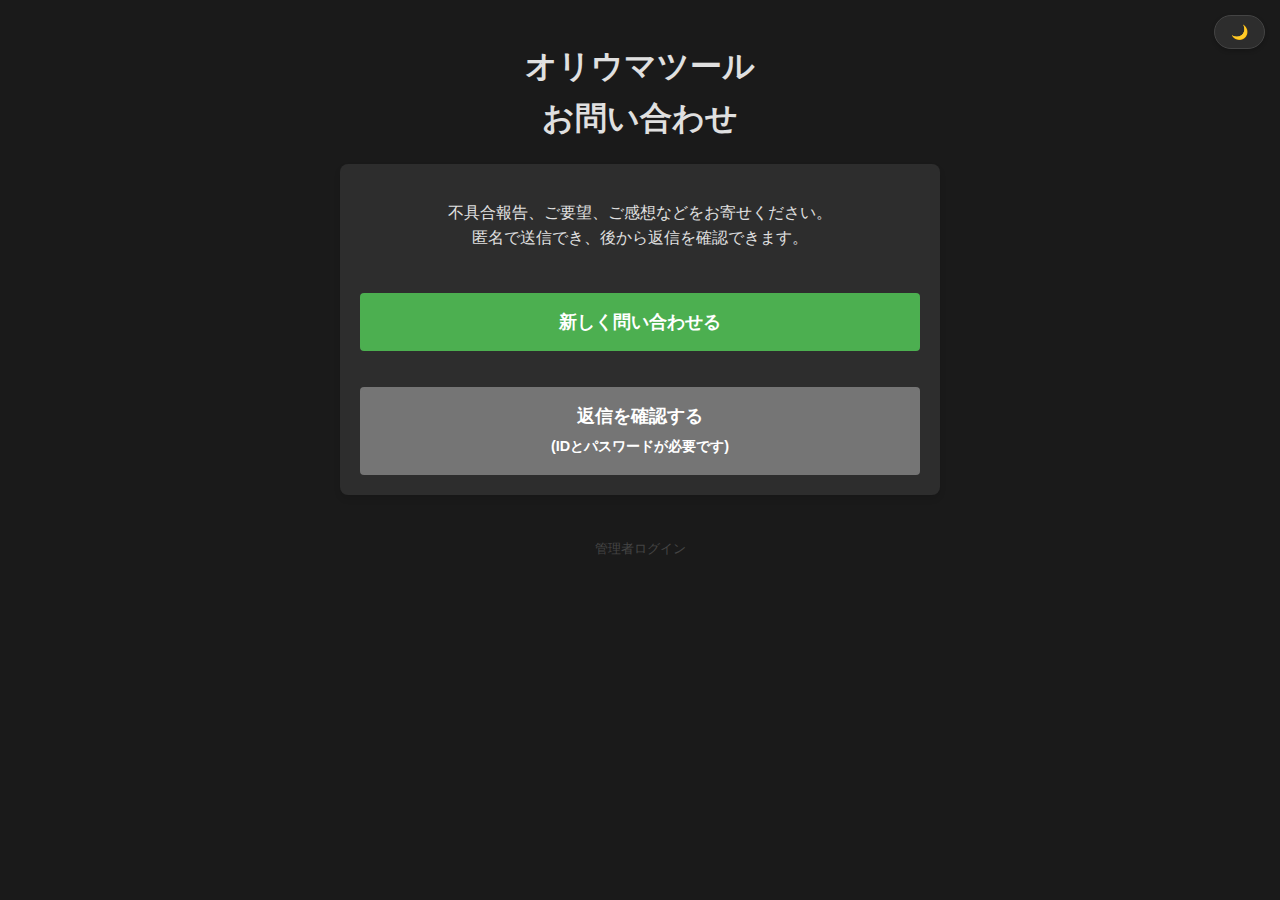
<file: index.html>
<!DOCTYPE html>
<html lang="ja">
<head>
    <meta charset="UTF-8">
    <meta name="viewport" content="width=device-width, initial-scale=1.0">
    <title>オリウマツール お問い合わせ</title>
    <link rel="stylesheet" href="style.css?v=1.0">
</head>
<body id="page-index">
    <script>
        // 設定読み込み時のチラつき（FOUC）防止用
        // script.jsの読み込みを待たずに、最速でクラスを適用します
        if (localStorage.getItem('theme') === 'light') {
            document.body.classList.add('light-mode');
        }
    </script>
    <div class="container">
        <h1>オリウマツール<br>お問い合わせ</h1>
        
        <div class="card" style="text-align: center;">
            <p>不具合報告、ご要望、ご感想などをお寄せください。<br>
            匿名で送信でき、後から返信を確認できます。</p>
            
            <br>

            <a href="contact.html" class="btn">新しく問い合わせる</a>
            <br>
            <a href="status.html" class="btn btn-secondary">返信を確認する<br><span style="font-size:0.8em">(IDとパスワードが必要です)</span></a>
        </div>

        <div style="text-align: center; margin-top: 40px;">
            <a href="admin.html" style="color: #444; text-decoration: none; font-size: 0.8em;">管理者ログイン</a>
        </div>
    </div>

    <script src="script.js?v=1.1"></script>
</body>
</html>
</file>
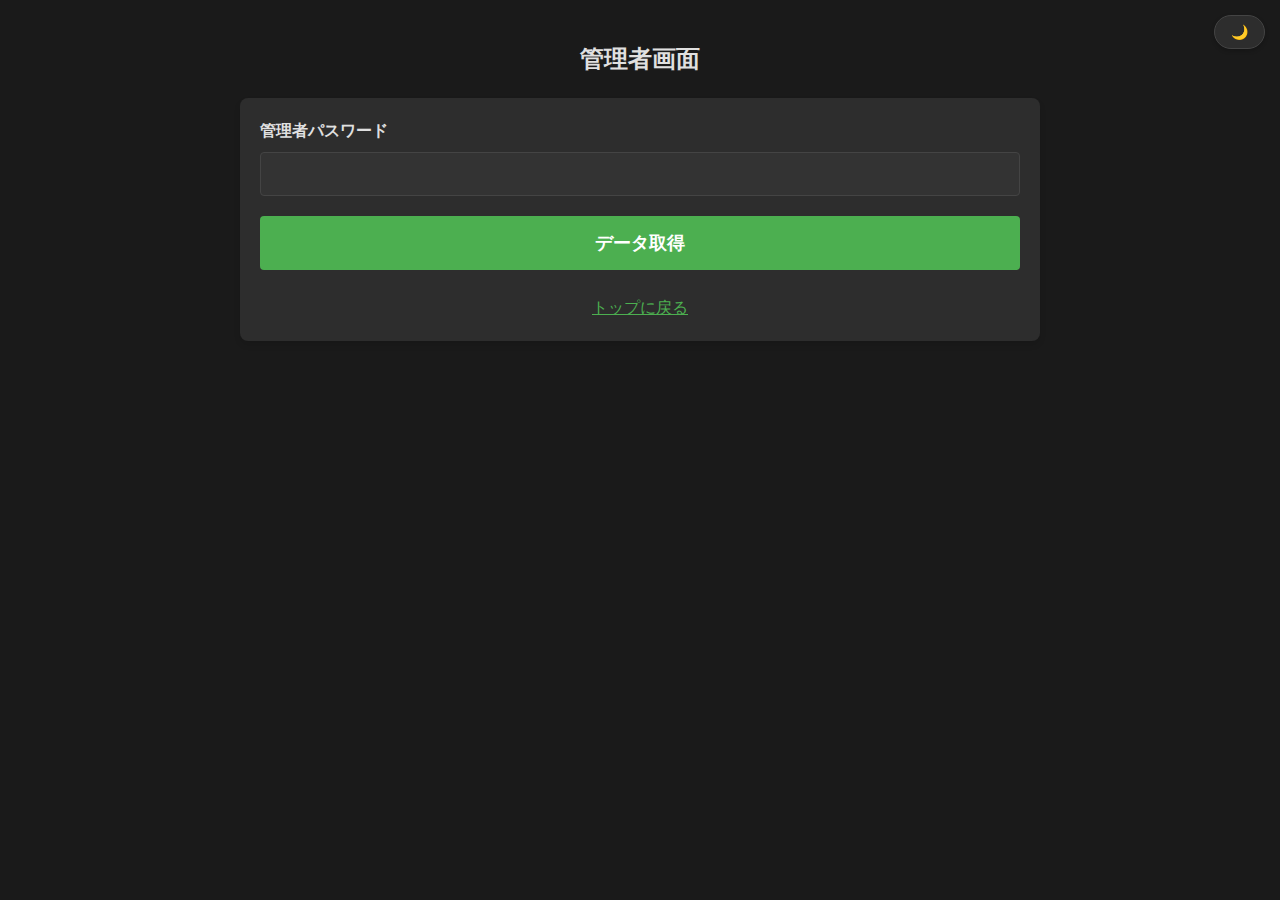
<file: admin.html>
<!DOCTYPE html>
<html lang="ja">
<head>
    <meta charset="UTF-8">
    <meta name="viewport" content="width=device-width, initial-scale=1.0">
    <title>管理者画面</title>
    <link rel="stylesheet" href="style.css?v=1.0">
</head>
<body id="page-admin">
    <script>
        // 設定読み込み時のチラつき（FOUC）防止用
        // script.jsの読み込みを待たずに、最速でクラスを適用します
        if (localStorage.getItem('theme') === 'light') {
            document.body.classList.add('light-mode');
        }
    </script>
    <div class="container" style="max-width: 800px;">
        <h2>管理者画面</h2>

        <div id="admin-login-container" class="card">
            <label>管理者パスワード</label>
            <input type="password" id="admin_pass">
            <button id="admin-login-btn" class="btn">データ取得</button>
            <br>
            <a href="index.html" style="display:block; text-align:center;">トップに戻る</a>
        </div>

        <div id="dashboard-container" class="hidden">
            <div style="text-align:right; margin-bottom:10px;">
                <button id="reload-btn" class="btn btn-secondary" style="width:auto; display:inline-block;">更新</button>
            </div>
            <div id="message-list">
                </div>
        </div>
    </div>

    <script src="script.js?v=1.1"></script>
</body>
</html>
</file>
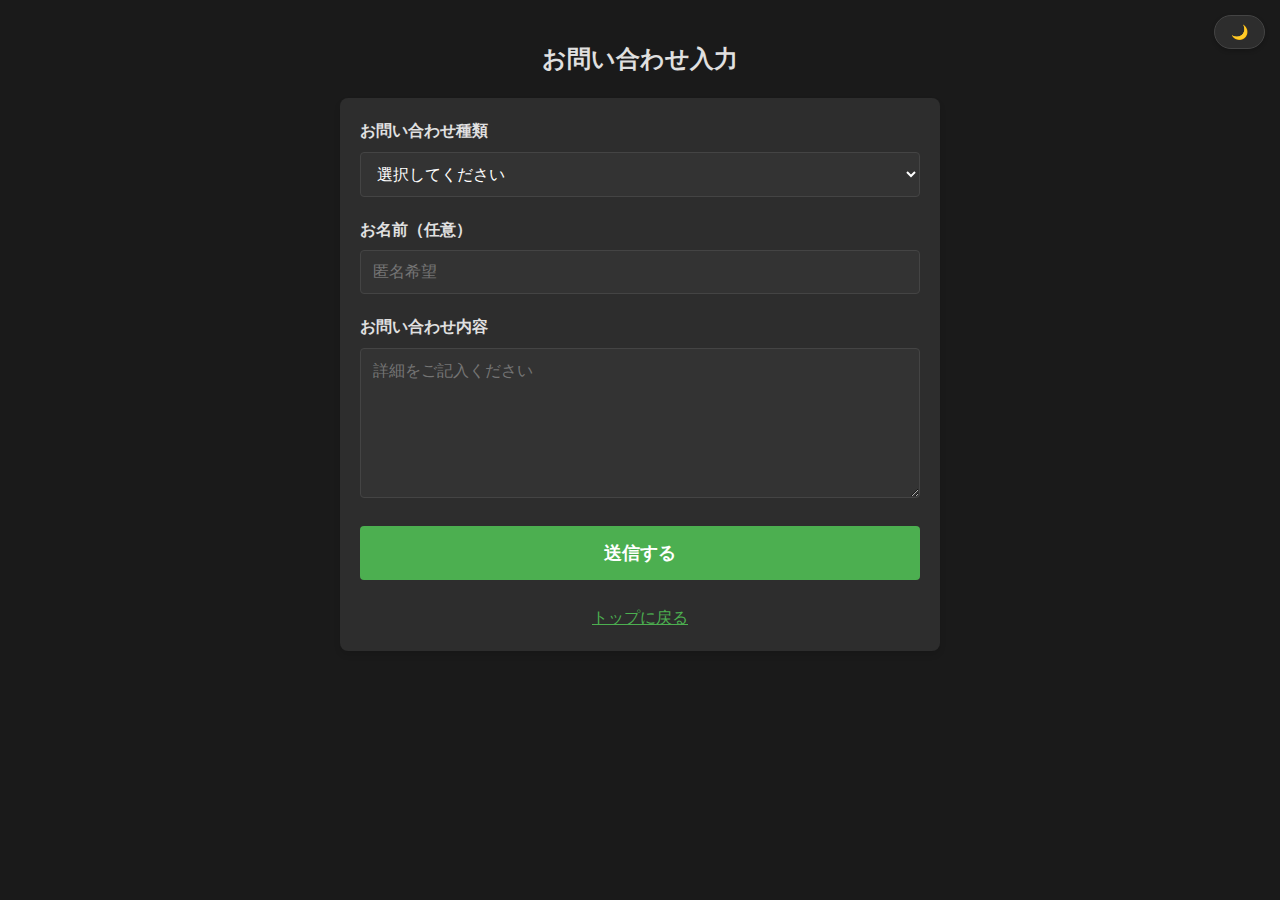
<file: contact.html>
<!DOCTYPE html>
<html lang="ja">
<head>
    <meta charset="UTF-8">
    <meta name="viewport" content="width=device-width, initial-scale=1.0">
    <title>お問い合わせ入力</title>
    <link rel="stylesheet" href="style.css?v=1.0">
</head>
<body id="page-contact">
    <script>
        // 設定読み込み時のチラつき（FOUC）防止用
        // script.jsの読み込みを待たずに、最速でクラスを適用します
        if (localStorage.getItem('theme') === 'light') {
            document.body.classList.add('light-mode');
        }
    </script>
    <div class="container">
        <h2>お問い合わせ入力</h2>

        <div id="form-container" class="card">
            <form id="contact-form">
                <label>お問い合わせ種類</label>
                <select id="category" required>
                    <option value="" disabled selected>選択してください</option>
                    <option value="不具合報告">不具合報告</option>
                    <option value="使い方等の質問">使い方等の質問</option>
                    <option value="ご意見ご感想">ご意見・ご感想</option>
                    <option value="機能リクエスト">機能リクエスト</option>
                    <option value="新規ツールのリクエスト">新規ツールのリクエスト</option>
                    <option value="その他">その他</option>
                </select>

                <div id="tool_area" class="hidden">
                    <label>対象のツール（任意）</label>
                    <select id="tool_name">
                        <option value="">指定なし / 全体</option>
                        <option value="オリウマキャラガチャ">オリウマキャラガチャ</option>
                        <option value="キャラシート作成機">キャラシート作成機</option>
                        <option value="成績表ツール">成績表ツール</option>
                        <option value="交流まとめツール">交流まとめツール</option>
                        <option value="血統表ツール">血統表ツール</option>
                        <option value="オリウマDB">オリウマDB</option>
                        <option value="オリウマクイズ">オリウマクイズ</option>
                        <option value="コーヒー淹れてよ">コーヒー淹れてよ</option>
                        <option value="モブウマ娘メーカー">モブウマ娘メーカー</option>
                        <option value="Writening入力支援">Writening入力支援</option>
                        <option value="ライブシーンメモツール">ライブシーンメモツール</option>
                        <option value="その他">その他</option>
                    </select>
                </div>

                <div id="env_area" class="hidden">
                    <label>ご利用のOS（任意）</label>
                    <div class="radio-group">
                        <label><input type="radio" name="os" value="iOS"> iOS (iPhone/iPad)</label>
                        <label><input type="radio" name="os" value="Android"> Android</label>
                        <label><input type="radio" name="os" value="Windows"> Windows</label>
                        <label><input type="radio" name="os" value="Mac"> Mac</label>
                        <label><input type="radio" name="os" value="Other"> その他</label>
                    </div>

                    <label>ご利用のブラウザ（任意）</label>
                    <div class="radio-group">
                        <label><input type="radio" name="browser" value="Chrome"> Chrome</label>
                        <label><input type="radio" name="browser" value="Safari"> Safari</label>
                        <label><input type="radio" name="browser" value="Edge"> Edge</label>
                        <label><input type="radio" name="browser" value="X(Twitter)内"> X(Twitter)内ブラウザ</label>
                    </div>
                </div>

                <label>お名前（任意）</label>
                <input type="text" id="user_name" placeholder="匿名希望">

                <label>お問い合わせ内容</label>
                <textarea id="content" required placeholder="詳細をご記入ください"></textarea>

                <button type="submit" id="submit-btn" class="btn">送信する</button>
            </form>
            <br>
            <a href="index.html" style="display:block; text-align:center;">トップに戻る</a>
        </div>

        <div id="result-container" class="hidden">
            <div class="card">
                <h3>送信完了</h3>
                <p>お問い合わせを受け付けました。<br>
                以下の<b>ID</b>と<b>パスワード</b>は、返信を確認するために必要です。</p>
                <p class="warning-text">※必ずスクリーンショットかメモを取ってください！再発行はできません。</p>
                
                <div class="result-box">
                    <div>お問い合わせID</div>
                    <div id="new-id" class="id-display">----</div>
                    <hr style="border-color:#555">
                    <div>確認用パスワード</div>
                    <div id="new-pass" class="id-display">----</div>
                </div>

                <br>
                <a href="index.html" class="btn btn-secondary">トップに戻る</a>
            </div>
        </div>
    </div>

    <script src="script.js?v=1.0"></script>
</body>

</html>
</file>
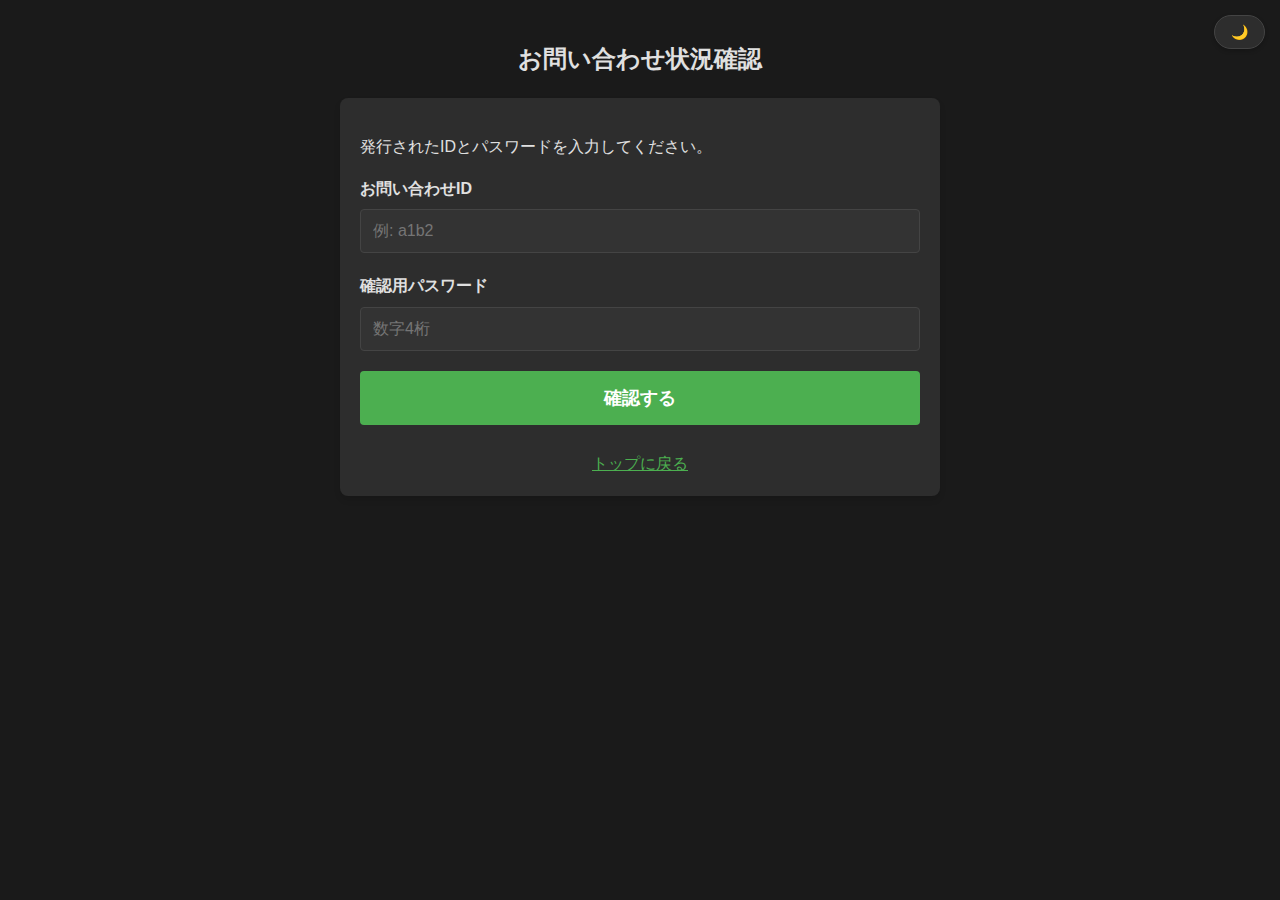
<file: status.html>
<!DOCTYPE html>
<html lang="ja">
<head>
    <meta charset="UTF-8">
    <meta name="viewport" content="width=device-width, initial-scale=1.0">
    <title>返信の確認</title>
    <link rel="stylesheet" href="style.css?v=1.0">
</head>
<body id="page-status">
    <script>
        // 設定読み込み時のチラつき（FOUC）防止用
        // script.jsの読み込みを待たずに、最速でクラスを適用します
        if (localStorage.getItem('theme') === 'light') {
            document.body.classList.add('light-mode');
        }
    </script>
    <div class="container">
        <h2>お問い合わせ状況確認</h2>

        <div id="login-container" class="card">
            <p>発行されたIDとパスワードを入力してください。</p>
            <form id="login-form">
                <label>お問い合わせID</label>
                <input type="text" id="query_id" required placeholder="例: a1b2">
                
                <label>確認用パスワード</label>
                <input type="password" id="query_pass" required placeholder="数字4桁">

                <button type="submit" id="login-btn" class="btn">確認する</button>
            </form>
            <br>
            <a href="index.html" style="display:block; text-align:center;">トップに戻る</a>
        </div>

        <div id="status-container" class="hidden">
            <div class="card">
                <h3>お問い合わせ内容</h3>
                <div style="font-size: 0.9em; color: #aaa;">
                    日時: <span id="disp_time"></span><br>
                    カテゴリ: <span id="disp_category"></span>
                </div>
                <hr style="border-color:#444">
                <div id="disp_content" style="white-space: pre-wrap;"></div>
            </div>

            <div class="card">
                <h3>ステータス / 返信</h3>
                <div id="status_badge" class="status-badge">---</div>
                
                <div id="admin_reply_area" class="admin-reply-box hidden">
                    </div>
                <p id="no_reply_msg" style="color:#888;">まだ返信はありません。</p>
            </div>

            <div class="card">
                <h3>メッセージを追記する</h3>
                <p style="font-size:0.9em;">補足情報や、返信への回答はこちらから送信できます。</p>
                
                <div id="user_reply_history" style="margin-bottom:20px; white-space: pre-wrap; color:#aaa; border-left:2px solid #666; padding-left:10px;"></div>

                <textarea id="reply_content" placeholder="追記内容を入力..." style="height:100px;"></textarea>
                <button id="reply-btn" class="btn">追記を送信</button>
            </div>

            <br>
            <button id="logout-btn" class="btn btn-secondary">閉じる</button>
        </div>
    </div>

    <script src="script.js?v=1.1"></script>
</body>
</html>
</file>
<file: style.css>
/* style.css */
:root {
  /* デフォルト（ダークモード）の色定義 */
  --bg-color: #1a1a1a;
  --card-bg: #2d2d2d;
  --text-color: #e0e0e0;
  --accent-color: #4caf50;
  --accent-hover: #45a049;
  --border-color: #444;
  --input-bg: #333;
  --input-text: #fff;
  --error-color: #ff6b6b;
  --badge-text: #fff;
}

/* ライトモードの上書き定義 */
body.light-mode {
  --bg-color: #f0f2f5;
  --card-bg: #ffffff;
  --text-color: #333333;
  --accent-color: #2e7d32; /* 少し濃い緑 */
  --accent-hover: #1b5e20;
  --border-color: #cccccc;
  --input-bg: #f9f9f9;
  --input-text: #333;
  --error-color: #d32f2f;
  --badge-text: #fff;
}

body {
  background-color: var(--bg-color);
  color: var(--text-color);
  font-family: "Helvetica Neue", Arial, sans-serif;
  margin: 0;
  padding: 20px;
  line-height: 1.6;
  transition: background-color 0.3s, color 0.3s; /* スムーズな切り替え */
}

.container {
  max-width: 600px;
  margin: 0 auto;
  position: relative; /* トグルボタンの配置基準 */
}

h1, h2, h3 {
  text-align: center;
  margin-bottom: 20px;
}

/* カードスタイル */
.card {
  background-color: var(--card-bg);
  border-radius: 8px;
  padding: 20px;
  margin-bottom: 20px;
  box-shadow: 0 4px 6px rgba(0, 0, 0, 0.1); /* 影を少し薄く調整 */
  transition: background-color 0.3s;
}

/* フォーム要素 */
label {
  display: block;
  margin-bottom: 8px;
  font-weight: bold;
}

input[type="text"],
input[type="password"],
textarea,
select {
  width: 100%;
  padding: 12px;
  margin-bottom: 20px;
  border: 1px solid var(--border-color);
  border-radius: 4px;
  background-color: var(--input-bg);
  color: var(--input-text);
  box-sizing: border-box;
  font-size: 16px;
  transition: background-color 0.3s, border-color 0.3s, color 0.3s;
}

textarea {
  height: 150px;
  resize: vertical;
}

/* ラジオボタン */
.radio-group {
  margin-bottom: 20px;
}
.radio-group label {
  display: inline-block;
  margin-right: 15px;
  font-weight: normal;
  cursor: pointer;
}

/* ボタン */
.btn {
  display: block;
  width: 100%;
  padding: 15px;
  background-color: var(--accent-color);
  color: #fff;
  border: none;
  border-radius: 4px;
  font-size: 18px;
  font-weight: bold;
  cursor: pointer;
  text-align: center;
  text-decoration: none;
  transition: background-color 0.2s;
  box-sizing: border-box;
}

.btn:hover {
  background-color: var(--accent-hover);
}

.btn-secondary {
  background-color: #757575; /* グレー調整 */
  margin-top: 10px;
}

.btn-secondary:hover {
  background-color: #616161;
}

/* モード切替ボタン */
#theme-toggle-btn {
  position: fixed; /* 画面に対して位置を固定 */
  top: 15px;       /* 上から15px */
  right: 15px;     /* 右から15px */
  background: var(--card-bg);
  color: var(--text-color);
  border: 1px solid var(--border-color);
  border-radius: 20px;
  padding: 8px 16px;
  cursor: pointer;
  font-size: 14px;
  box-shadow: 0 2px 4px rgba(0,0,0,0.2);
  display: flex;
  align-items: center;
  gap: 5px;
  transition: all 0.3s;
  z-index: 1000; /* 他の要素より手前に表示 */
}
#theme-toggle-btn:hover {
  background-color: var(--bg-color);
}

/* ユーティリティ */
.hidden {
  display: none !important;
}

.result-box {
  background-color: var(--input-bg);
  padding: 15px;
  border: 2px solid var(--accent-color);
  border-radius: 4px;
  text-align: center;
  margin-top: 20px;
}

.id-display {
  font-size: 24px;
  font-weight: bold;
  color: var(--accent-color);
  margin: 10px 0;
  letter-spacing: 2px;
}

.warning-text {
  color: #ff9800; /* 注意色は共通でOK */
  font-size: 0.9em;
}

/* リンク */
a {
  color: var(--accent-color);
}

/* 管理画面・ステータスバッジ */
.message-item {
  border-bottom: 1px solid var(--border-color);
  padding-bottom: 20px;
  margin-bottom: 20px;
}
.status-badge {
  display: inline-block;
  padding: 4px 8px;
  border-radius: 4px;
  font-size: 0.8em;
  background-color: #757575;
  color: #fff;
  margin-bottom: 5px;
}
.status-badge.status-未対応 { background-color: var(--error-color); }
.status-badge.status-確認中 { background-color: #ff9800; color: #000; }
.status-badge.status-対応完了 { background-color: var(--accent-color); }

.admin-reply-box {
  background-color: rgba(128, 128, 128, 0.1); /* 背景色を透過で指定し両対応に */
  padding: 10px;
  margin-top: 10px;
  border-left: 4px solid var(--accent-color);
}
</file>
